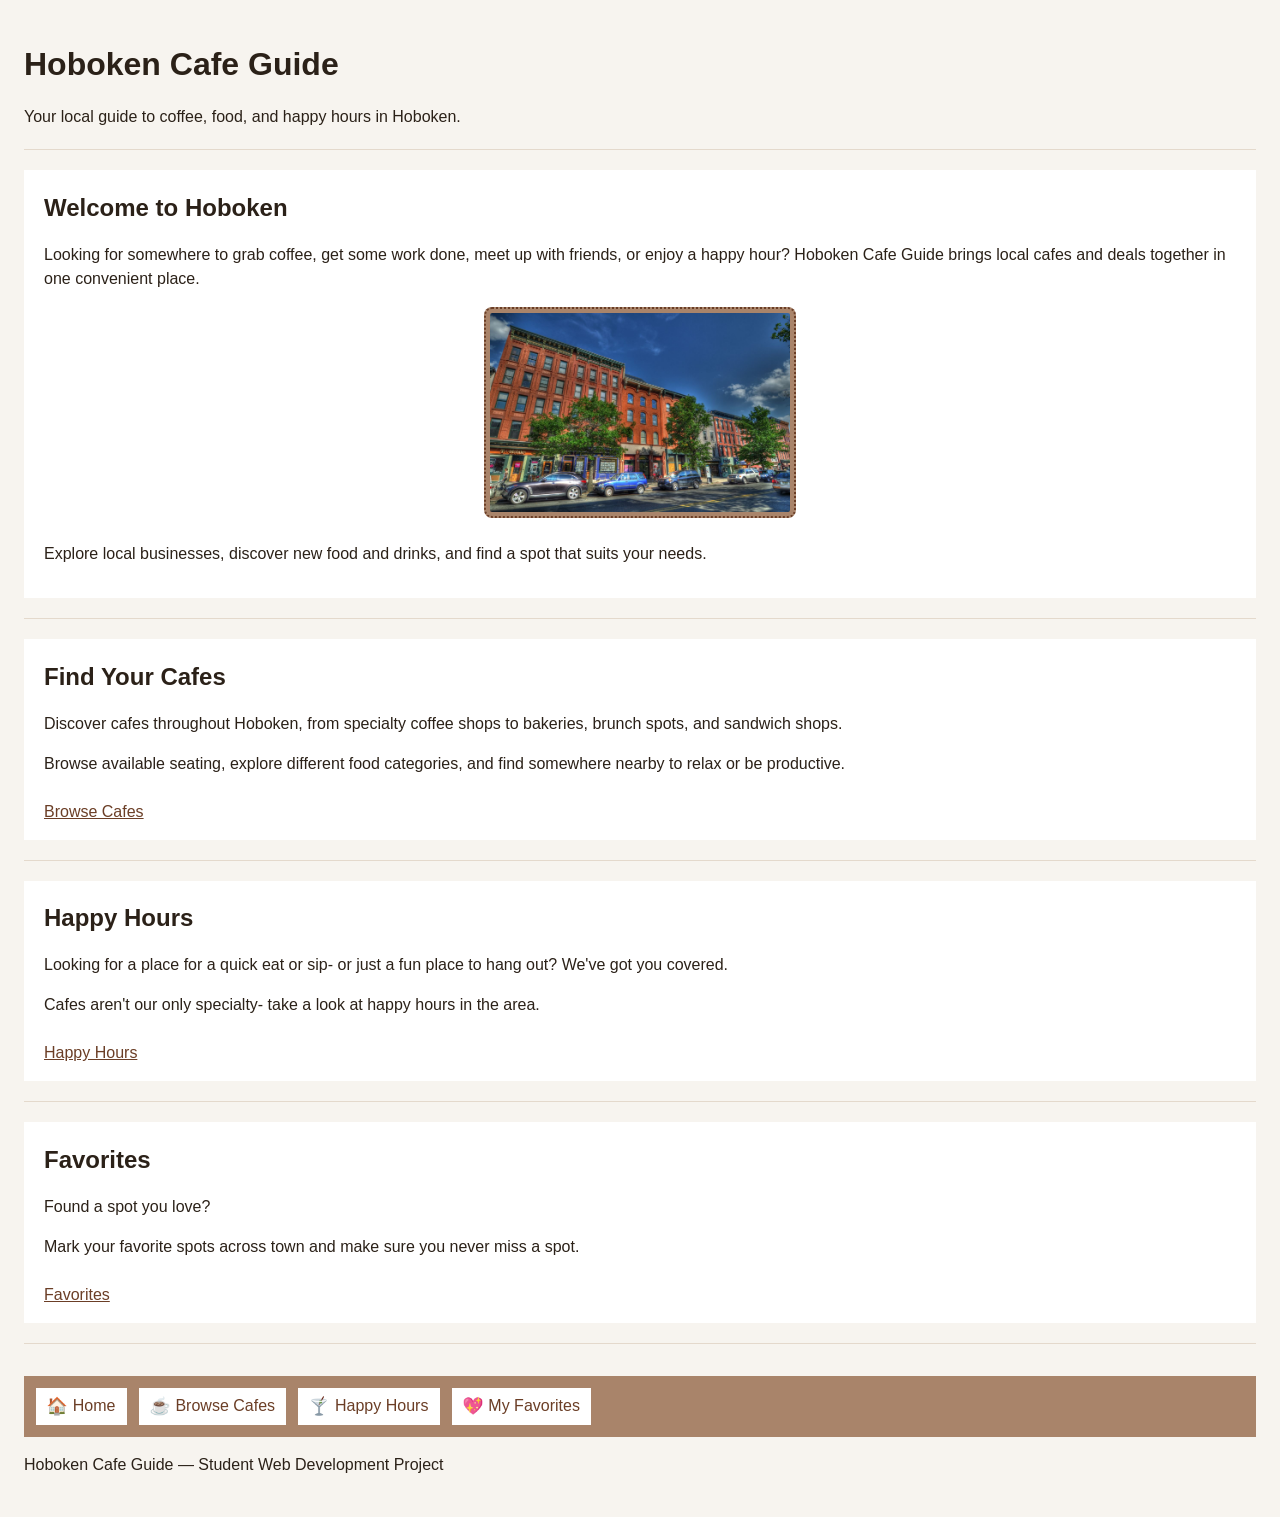
<file: index.html>
<!DOCTYPE html>
<html lang="en">

<head>
  <meta charset="UTF-8">
  <meta name="viewport" content="width=device-width, initial-scale=1.0">
  <title>Hoboken Cafe Guide | Home</title>
  <link rel="stylesheet" href="style.css">
</head>

<body>
  
  <h1>Hoboken Cafe Guide</h1>
  <p>Your local guide to coffee, food, and happy hours in Hoboken.</p>

  <hr>
  
  <div>
    <h2>Welcome to Hoboken</h2>
    <p>Looking for somewhere to grab coffee, get some work done, 
      meet up with friends, or enjoy a happy hour? 
      Hoboken Cafe Guide brings local cafes and deals together in one convenient place.</p>
    <img id="image" src="images/Washington-Street.jpg" alt="the road in question:">
    <p> Explore local businesses, discover new food and drinks, and find a spot that suits your needs. </p>
  </div>
  
  <hr>

  <div>
    <h2>Find Your Cafes</h2>
    <p>Discover cafes throughout Hoboken, from specialty coffee shops to bakeries, brunch spots, and sandwich shops.</p>

    <p>Browse available seating, explore different food categories, and find somewhere nearby to relax or be productive.</p>

    <a href="cafes.html">Browse Cafes</a>
  </div>

  <hr>

  <div>
    <h2>Happy Hours</h2>
    <p>Looking for a place for a quick eat or sip- or just a fun place to hang out? We've got you covered.</p>

    <p>Cafes aren't our only specialty- take a look at happy hours in the area.</p>

    <a href="happy-hours.html">Happy Hours</a>
  </div>

  <hr>

  <div>
    <h2>Favorites</h2>
    <p>Found a spot you love?</p>

    <p>Mark your favorite spots across town and make sure you never miss a spot.</p>

    <a href="favorites.html">Favorites</a>
  </div>

  <hr>

  <nav>
    <a href="index.html"><img src="images/house.webp" alt="Home" width="20">Home</a>
    <a href="cafes.html"><img src="images/coffee.webp" alt="Coffee Cup" width="20">Browse Cafes</a>
    <a href="happy-hours.html"><img src="images/cocktail.webp" alt="Cocktail Glass" width="20">Happy Hours</a>
    <a href="favorites.html"><img src="images/heart.webp" alt="Sparkling Heart" width="20">My Favorites</a>
  </nav>

  <footer>
    <p>Hoboken Cafe Guide — Student Web Development Project</p>
  </footer>
</body>
</html>
</file>
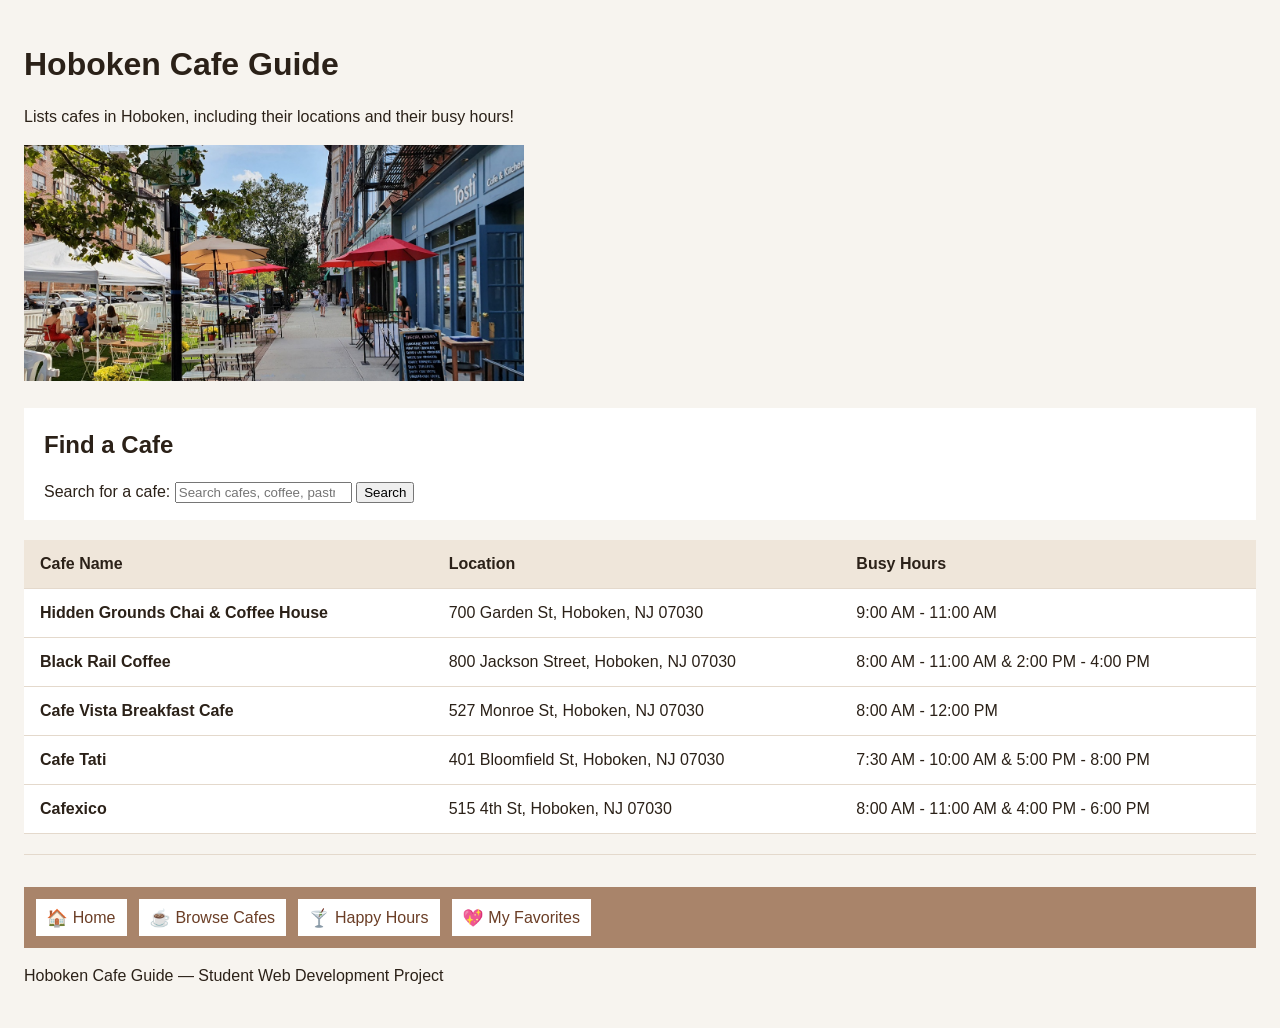
<file: cafes.html>
<!DOCTYPE html>
<html lang="en">
<head>
    <meta charset="UTF-8">
    <meta name="viewport" content="width=device-width, initial-scale=1.0">
    <title>Hoboken Cafe Finder</title>
    <link rel="stylesheet" href="style.css">
</head>
<body>
    <h1>Hoboken Cafe Guide</h1>
    <p>Lists cafes in Hoboken, including their locations and their busy hours!</p>
    <img id="dis-image" src="images/Tosti.jpg" alt="Tosti is on the right" width="500">

<!-- This is the skeleton for the search bar- further use of JS is required.-->
<div>
    <h2>Find a Cafe</h2>

    <form action="cafes.html" method="get">
        <label for="search">Search for a cafe:</label>

        <input
            type="search"
            id="search"
            name="q"
            placeholder="Search cafes, coffee, pastries..."
        >

        <button type="submit">Search</button>
    </form>
</div>

<table>
    <tr>
        <th>Cafe Name</th>
        <th>Location</th>
        <th>Busy Hours</th>
    </tr>

    <tr>
        <td>Hidden Grounds Chai & Coffee House</td>
        <td>700 Garden St, Hoboken, NJ 07030</td>
        <td>9:00 AM - 11:00 AM</td>
    </tr>

    <tr>
        <td>Black Rail Coffee</td>
        <td>800 Jackson Street, Hoboken, NJ 07030</td>
        <td>8:00 AM - 11:00 AM & 2:00 PM - 4:00 PM</td>
    </tr>

    <tr>
        <td>Cafe Vista Breakfast Cafe</td>
        <td>527 Monroe St, Hoboken, NJ 07030</td>
        <td>8:00 AM - 12:00 PM</td>
    </tr>

    <tr>
        <td>Cafe Tati</td>
        <td>401 Bloomfield St, Hoboken, NJ 07030</td>
        <td>7:30 AM - 10:00 AM & 5:00 PM - 8:00 PM</td>
    </tr>

    <tr>
        <td>Cafexico</td>
        <td>515 4th St, Hoboken, NJ 07030</td>
        <td>8:00 AM - 11:00 AM & 4:00 PM - 6:00 PM</td>
    </tr>
</table>

<hr>

<nav>
    <a href="index.html"><img src="images/house.webp" alt="Home" width="20">Home</a>
    <a href="cafes.html"><img src="images/coffee.webp" alt="Coffee Cup" width="20">Browse Cafes</a>
    <a href="happy-hours.html"><img src="images/cocktail.webp" alt="Cocktail Glass" width="20">Happy Hours</a>
    <a href="favorites.html"><img src="images/heart.webp" alt="Sparkling Heart" width="20">My Favorites</a>
</nav>

  <footer>
    <p>Hoboken Cafe Guide — Student Web Development Project</p>
  </footer>

</body>
</html>
</file>
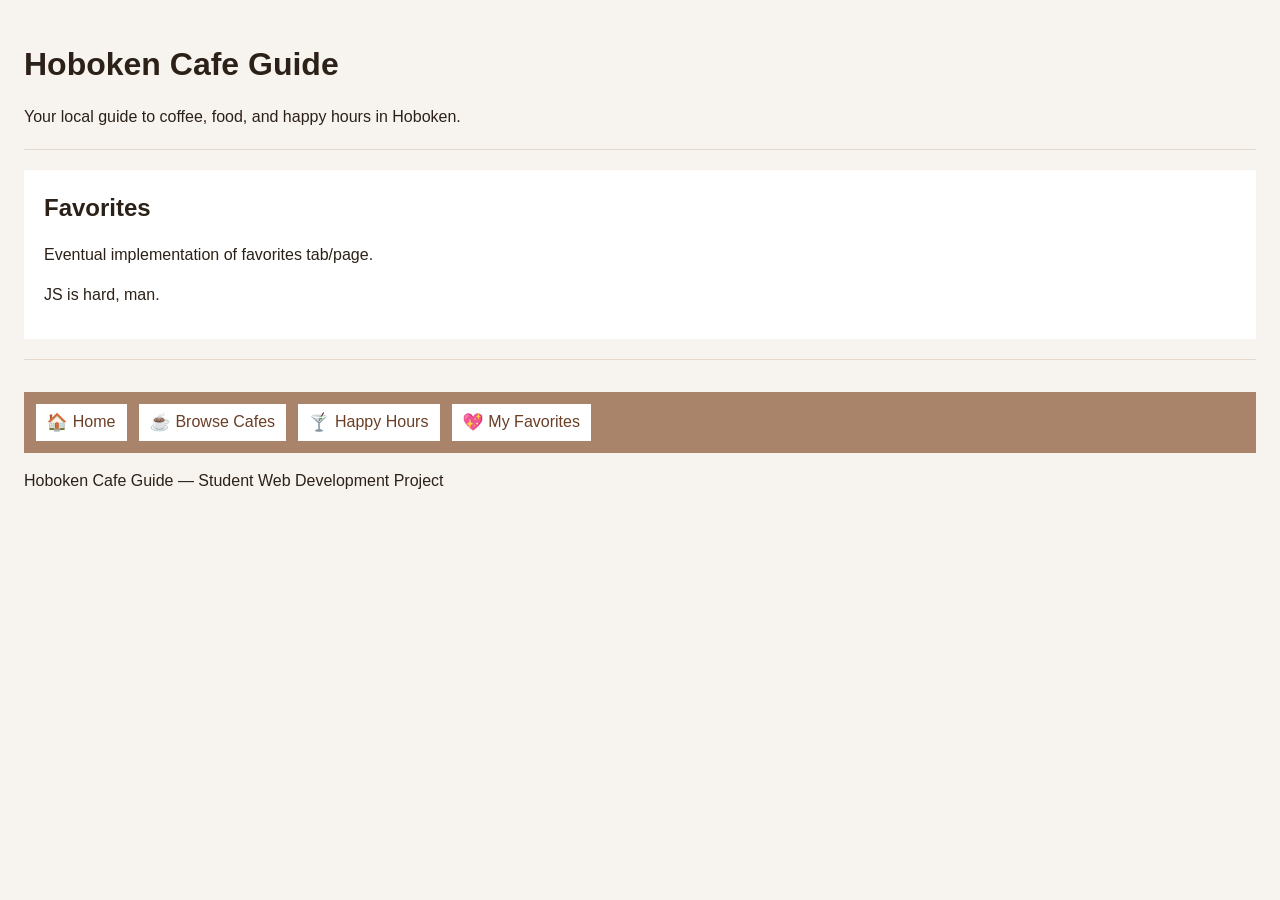
<file: favorites.html>
<!DOCTYPE html>
<html lang="en">

<head>
  <meta charset="UTF-8">
  <meta name="viewport" content="width=device-width, initial-scale=1.0">
  <title>Hoboken Cafe Guide | Home</title>
  <link rel="stylesheet" href="style.css">
</head>

<body>
  
  <h1>Hoboken Cafe Guide</h1>
  <p>Your local guide to coffee, food, and happy hours in Hoboken.</p>

  <hr>
  
  <div>
    <h2>Favorites</h2>
    <p>Eventual implementation of favorites tab/page.</p>
    <p>JS is hard, man.</p>
  </div>

  <hr>

  <nav>
    <a href="index.html"><img src="images/house.webp" alt="Home" width="20">Home</a>
    <a href="cafes.html"><img src="images/coffee.webp" alt="Coffee Cup" width="20">Browse Cafes</a>
    <a href="happy-hours.html"><img src="images/cocktail.webp" alt="Cocktail Glass" width="20">Happy Hours</a>
    <a href="favorites.html"><img src="images/heart.webp" alt="Sparkling Heart" width="20">My Favorites</a>
  </nav>

  <footer>
    <p>Hoboken Cafe Guide — Student Web Development Project</p>
  </footer>
</body>
</html>
</file>
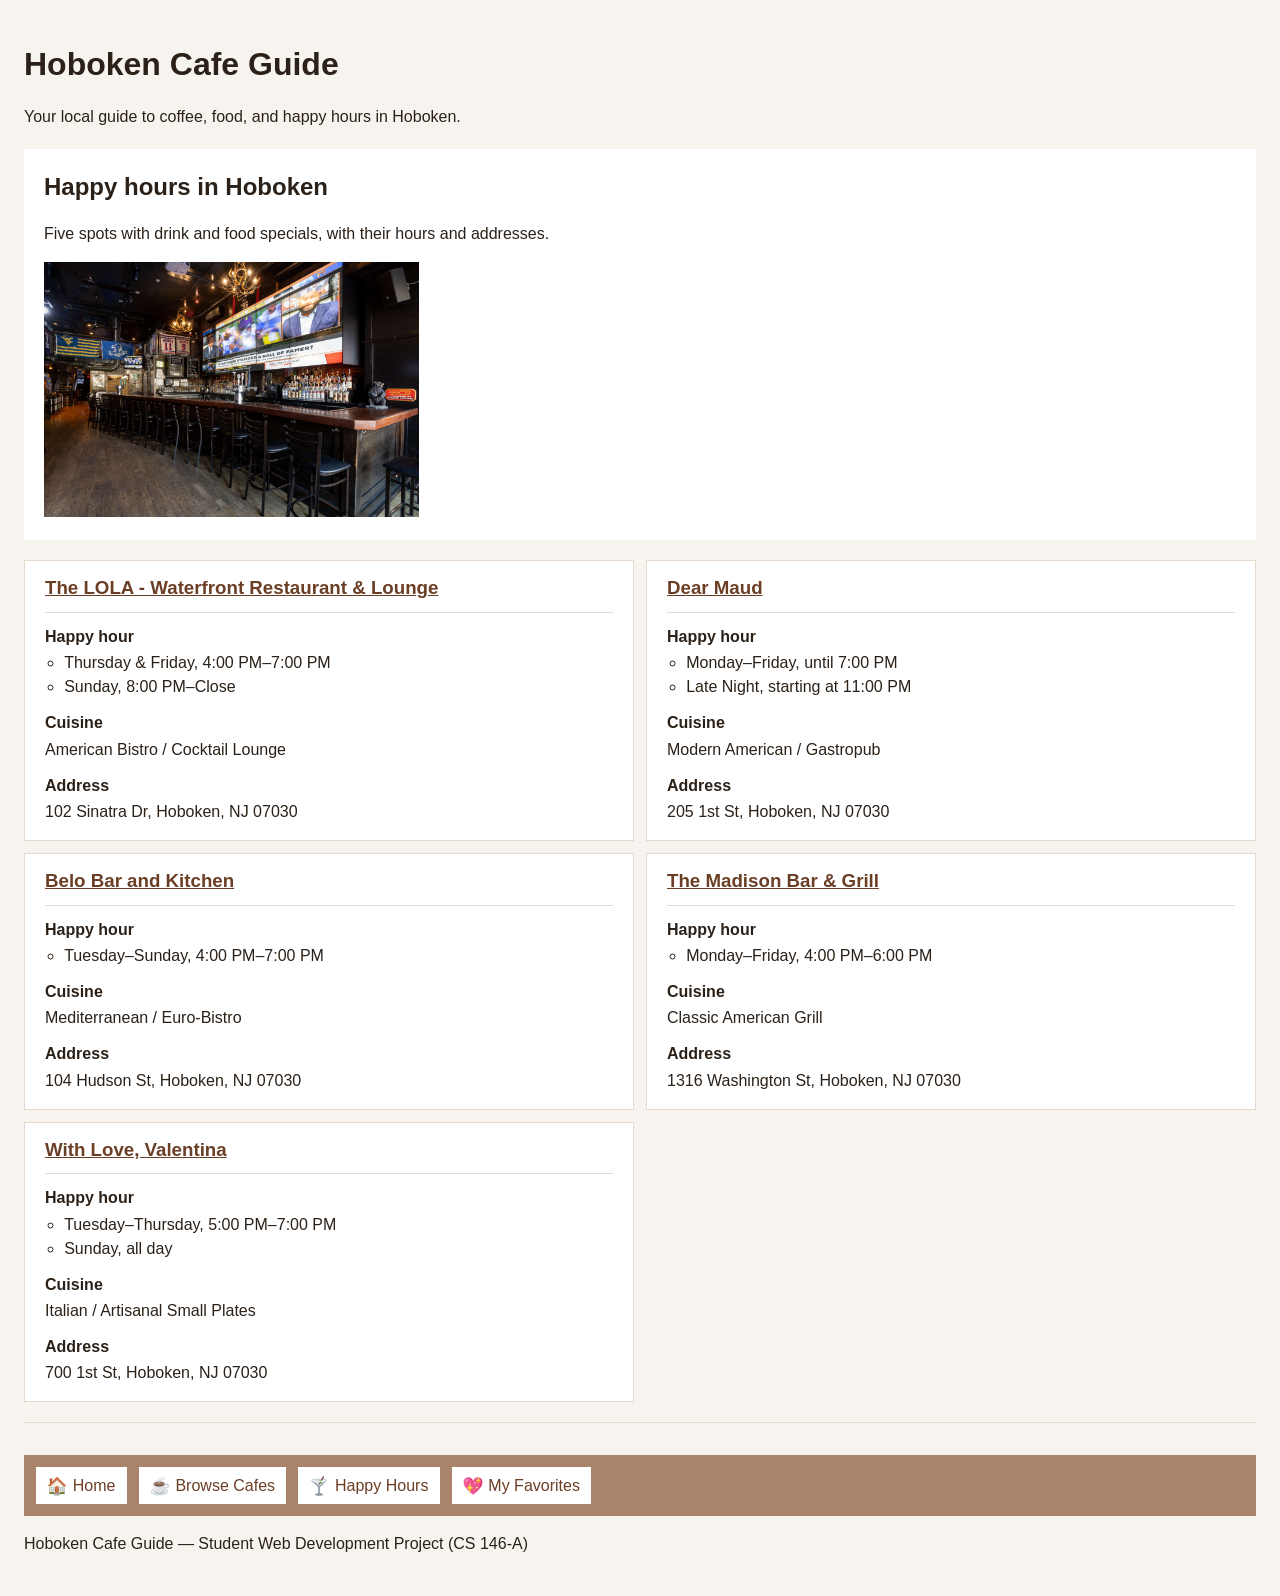
<file: happy-hours.html>
<!DOCTYPE html>
<html lang="en">

<head>
  <meta charset="UTF-8">
  <meta name="viewport" content="width=device-width, initial-scale=1.0">
  <title>Hoboken Cafe Guide | Happy Hours</title>
  <link rel="preconnect" href="https://fonts.googleapis.com">
  <link rel="preconnect" href="https://fonts.gstatic.com" crossorigin>
  <link href="https://fonts.googleapis.com/css2?family=DM+Sans:wght@400;600;700&amp;family=Playfair+Display:wght@600;700&amp;display=swap" rel="stylesheet">
  <link rel="stylesheet" href="style.css">
</head>
  
<body class="happy-hours">
  <header class="site-header">
    <h1>Hoboken Cafe Guide</h1>
    <p>Your local guide to coffee, food, and happy hours in Hoboken.</p>
  </header>

  <main>
    <section class="hh-intro" aria-labelledby="hh-heading">
      <h2 id="hh-heading">Happy hours in Hoboken</h2>
      <p>Five spots with drink and food specials, with their hours and addresses.</p>
      <img id="dis-image" src="images/Black-bear.jpg" alt="The Black Bear" width="375">
    </section>

    <ul class="hh-grid">
      <li class="hh-card">
        <h3><a href="https://www.thelolahoboken.com/" target="_blank" rel="noopener">The LOLA - Waterfront Restaurant &amp; Lounge</a></h3>
        <dl>
          <dt>Happy hour</dt>
          <dd>
            <ul>
              <li>Thursday &amp; Friday, 4:00 PM–7:00 PM</li>
              <li>Sunday, 8:00 PM–Close</li>
            </ul>
          </dd>
          <dt>Cuisine</dt>
          <dd>American Bistro / Cocktail Lounge</dd>
          <dt>Address</dt>
          <dd><address>102 Sinatra Dr, Hoboken, NJ 07030</address></dd>
        </dl>
      </li>

      <li class="hh-card">
        <h3><a href="https://www.dearmaud.com/" target="_blank" rel="noopener">Dear Maud</a></h3>
        <dl>
          <dt>Happy hour</dt>
          <dd>
            <ul>
              <li>Monday–Friday, until 7:00 PM</li>
              <li>Late Night, starting at 11:00 PM</li>
            </ul>
          </dd>
          <dt>Cuisine</dt>
          <dd>Modern American / Gastropub</dd>
          <dt>Address</dt>
          <dd><address>205 1st St, Hoboken, NJ 07030</address></dd>
        </dl>
      </li>

      <li class="hh-card">
        <h3><a href="https://www.belobarhoboken.com/" target="_blank" rel="noopener">Belo Bar and Kitchen</a></h3>
        <dl>
          <dt>Happy hour</dt>
          <dd>
            <ul>
              <li>Tuesday–Sunday, 4:00 PM–7:00 PM</li>
            </ul>
          </dd>
          <dt>Cuisine</dt>
          <dd>Mediterranean / Euro-Bistro</dd>
          <dt>Address</dt>
          <dd><address>104 Hudson St, Hoboken, NJ 07030</address></dd>
        </dl>
      </li>

      <li class="hh-card">
        <h3><a href="https://madisonbarandgrill.com/" target="_blank" rel="noopener">The Madison Bar &amp; Grill</a></h3>
        <dl>
          <dt>Happy hour</dt>
          <dd>
            <ul>
              <li>Monday–Friday, 4:00 PM–6:00 PM</li>
            </ul>
          </dd>
          <dt>Cuisine</dt>
          <dd>Classic American Grill</dd>
          <dt>Address</dt>
          <dd><address>1316 Washington St, Hoboken, NJ 07030</address></dd>
        </dl>
      </li>

      <li class="hh-card">
        <h3><a href="https://www.withlovevalentina.com/" target="_blank" rel="noopener">With Love, Valentina</a></h3>
        <dl>
          <dt>Happy hour</dt>
          <dd>
            <ul>
              <li>Tuesday–Thursday, 5:00 PM–7:00 PM</li>
              <li>Sunday, all day</li>
            </ul>
          </dd>
          <dt>Cuisine</dt>
          <dd>Italian / Artisanal Small Plates</dd>
          <dt>Address</dt>
          <dd><address>700 1st St, Hoboken, NJ 07030</address></dd>
        </dl>
      </li>
    </ul>
  </main>

  <hr>

  <nav>
    <a href="index.html"><img src="images/house.webp" alt="Home" width="20">Home</a>
    <a href="cafes.html"><img src="images/coffee.webp" alt="Coffee Cup" width="20">Browse Cafes</a>
    <a href="happy-hours.html"><img src="images/cocktail.webp" alt="Cocktail Glass" width="20">Happy Hours</a>
    <a href="favorites.html"><img src="images/heart.webp" alt="Sparkling Heart" width="20">My Favorites</a>
  </nav>
  
  <footer class="site-footer">
    <p>Hoboken Cafe Guide — Student Web Development Project (CS 146-A)</p>
  </footer>
</body>
</html>
</file>
<file: style.css>
/* Readable base. Every page shares this. */
body {
  font-family: Arial, Helvetica, sans-serif;
  background-color: #f7f4ef;
  color: #2b2118;
  line-height: 1.5;
  margin: 0;
  padding: 1.5rem;
}

h1,
h2,
h3 {
  line-height: 1.2;
}

a {
  color: #6b3e26;
}

/* <nav> at the bottom of every page. */
nav {
  display: flex;
  flex-wrap: wrap;
  gap: 0.75rem;
  margin-top: 2rem;
  padding: 0.75rem;
  background-color: #a9846a;
}

nav a {
  display: inline-flex;
  align-items: center;
  gap: 0.35rem;
  padding: 0.4rem 0.7rem;
  background-color: #fff;
  text-decoration: none;
}

nav img {
  display: block;
}

/* divs and hrs */
body > div {
  margin: 1.25rem 0;
  padding: 0.25rem 1.25rem 1rem;
  background-color: #fff;
}

body > div > a {
  display: inline-block;
  margin-top: 0.5rem;
}

hr {
  border: 0;
  border-top: 1px solid #e4d9cc;
  margin: 1.25rem 0;
}

/* cafes and happy-hours are different structurally right now, preliminary design before I make them more consistent. */
table {
  width: 100%;
  border-collapse: collapse;
  margin: 1.25rem 0;
  background-color: #fff;
}

th,
td {
  padding: 0.75rem 1rem;
  text-align: left;
  border-bottom: 1px solid #e4d9cc;
}

th {
  background-color: #efe6da;
}

td:first-child {
  font-weight: bold;
}

.hh-intro {
  margin: 1.25rem 0;
  padding: 0.25rem 1.25rem 1rem;
  background-color: #fff;
}

.hh-grid {
  list-style: none;
  margin: 1.25rem 0;
  padding: 0;
  display: grid;
  grid-template-columns: 1fr 1fr;
  gap: 0.75rem;
}

.hh-card {
  background-color: #fff;
  padding: 0.25rem 1.25rem 1rem;
  border: 1px solid #e4d9cc;
}

.hh-card h3 {
  margin: 0.75rem 0;
  padding-bottom: 0.75rem;
  border-bottom: 1px solid #e4d9cc;
}

.hh-card dl {
  margin: 0;
}

.hh-card dt {
  font-weight: bold;
  margin-top: 0.75rem;
}

.hh-card dd {
  margin: 0.15rem 0 0;
}

.hh-card ul {
  margin: 0.15rem 0 0;
  padding-left: 1.2rem;
}

address {
  font-style: normal;
}

/* image style format */
#image {
  display: block;
  width: 300px;
  max-width: 100%;
  height: auto;
  margin: 0 auto 24px;
  padding: 4px;
  background-color: #a9846a;
  border: 2px dotted #6b3e26;
  border-radius: 8px;
}

/* Pictures shrink with the page. Nav icons stay small because their HTML width is 20. */
img {
  max-width: 100%;
  height: auto;
}

/* Tablet: 768px wide and below. One column of cards, less page padding. */
@media (max-width: 768px) {
  body {
    padding: 1rem;
  }

  .hh-grid {
    grid-template-columns: 1fr;
  }
}

/* Phone: 480px wide and below. Nav stacks, table scrolls sideways instead of spilling off. */
@media (max-width: 480px) {
  body {
    padding: 0.75rem;
  }

  nav {
    flex-direction: column;
  }

  table {
    display: block;
    overflow-x: auto;
  }
}
</file>
